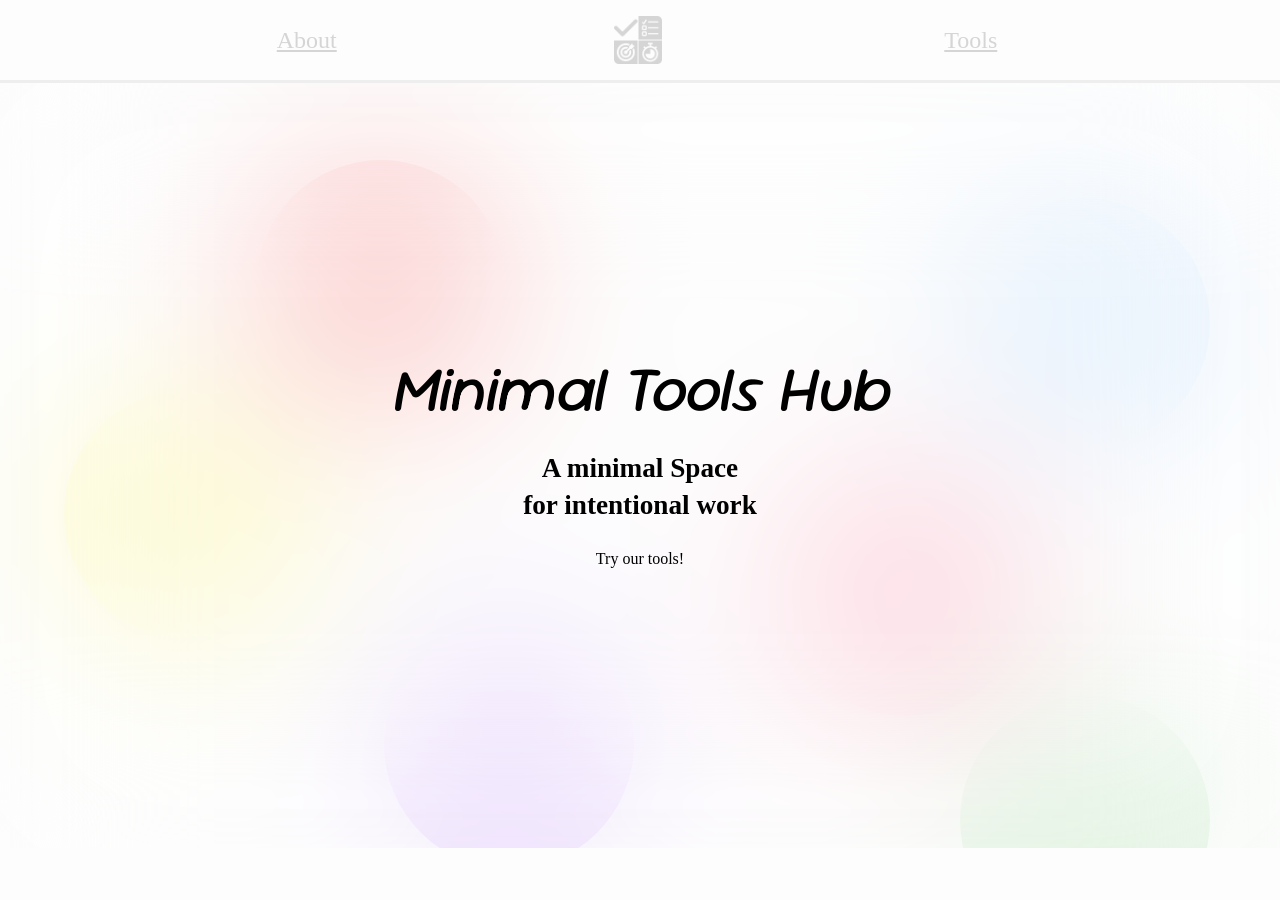
<file: index.html>
<!DOCTYPE html>
<html lang="en">

<head>
    <meta charset="UTF-8">
    <meta name="viewport" content="width=device-width, initial-scale=1.0">
    <title>Minimal tools hub</title>
    <link rel="icon" type="image/x-icon" href="logo.png">
    <link
        href="https://fonts.googleapis.com/css2?family=Jua&family=Sour+Gummy:ital,wght@0,100..900;1,100..900&display=swap"
        rel="stylesheet">

    <link rel="stylesheet" href="mth.css">
</head>

<body style="background-color:#fdfdfd;">

    <nav id="navnav">
        <a href="index.html" class="main-nav"> About</a>
        <img src="logo2.png" alt="logo" id="logo">
        <button id="tooos" popovertarget="tools-menu" class="main-nav"> Tools </button>

    </nav>
    <div id="tools-menu" popover>
        <menu id="menmen">
            <li style="list-style-image: url(checklist\ 1.png);"> <a href="checklist.html" class="tt">Checklist</a>
            </li>
            <li style="list-style-image: url(timer\ 1.png);"> <a href="timer.html" class="tt">Timer</a> </li>
            <li style="list-style-image: url(target\ 1.png);"> <a href="goalboard.html" class="tt">GoalsBoard</a> </li>

        </menu>
    </div>
    <div id="colours-moving">

       <div class="blocks" id="b1" style="background-color: #fc7373;"></div>
       <div class="blocks" id="b2" style="background-color: #b3d9ff;"></div>
       <div class="blocks" id="b3" style="background-color: #fff673;" ></div>
       <div class="blocks" id="b4"  style="background-color: #ff94ad;"></div>
       <div class="blocks" id="b5" style="background-color: #d6b3ff;" ></div>
       <div class="blocks" id="b6"  style="background-color: #b8e6b8;"></div>


        <div id="content">
            <label id="mth" class="title" >Minimal Tools Hub</label>
            <h2>A minimal Space</h2>
            <h2>for intentional work</h2>
            <p style="font-family: Copperplate,fantasy; font-size: 1rem;"> Try our tools!</p>
        </div>

    </div>

</body>

</html>
</file>
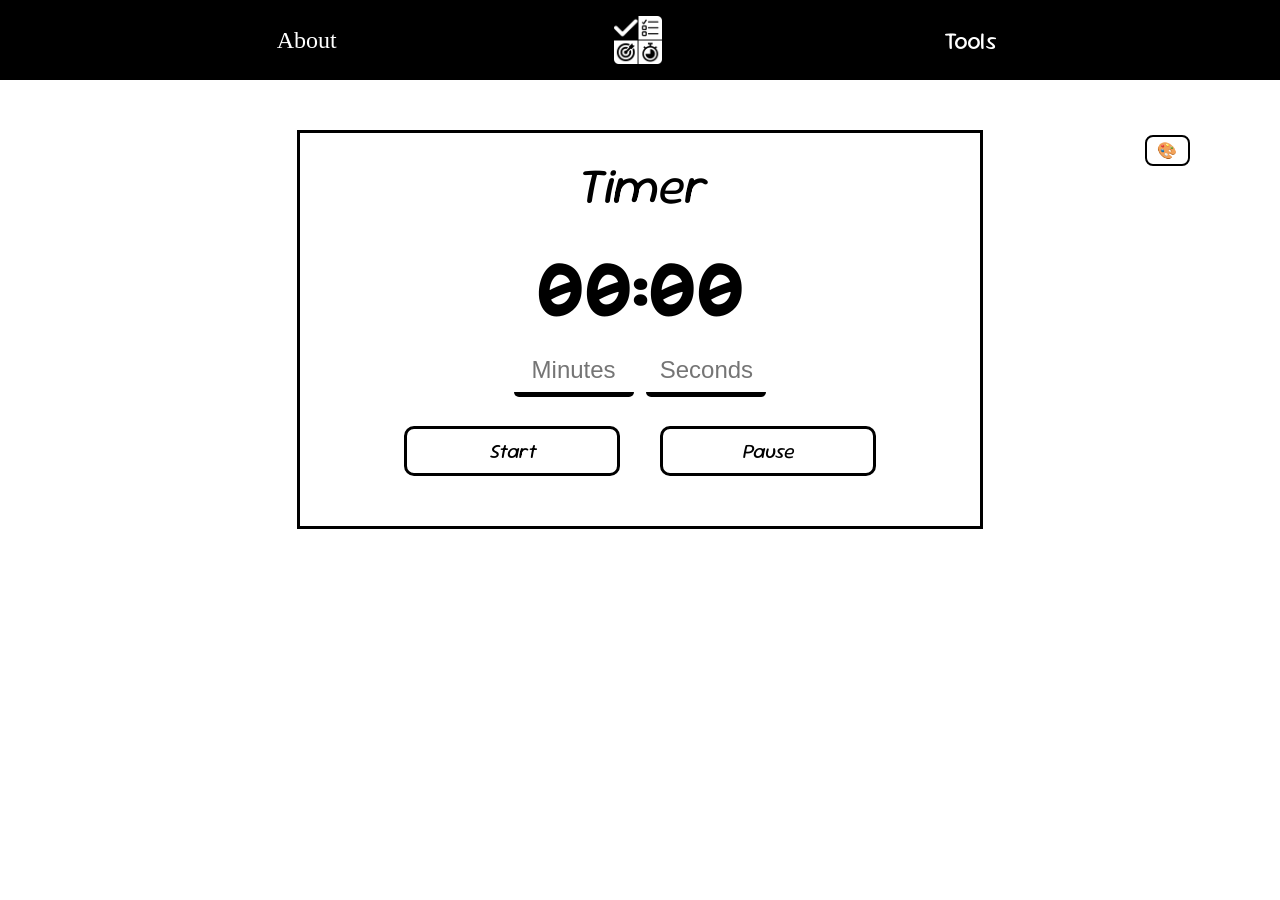
<file: timer.html>
<!DOCTYPE html>
<html lang="en">
<head>
    <meta charset="UTF-8">
    <meta name="viewport" content="width=device-width, initial-scale=1.0">
    <title>Timer</title>
<link rel="stylesheet" href="mth.css">
<link rel="icon" type="image/x-icon" href="logo.png">
<link href="https://fonts.googleapis.com/css2?family=Jua&family=Sour+Gummy:ital,wght@0,100..900;1,100..900&display=swap" rel="stylesheet">

</head>
<body>
    
<nav >
<a href="index.html"> About</a>
<img src="logo.png" alt="logo" id="logo">
<button id="toos" popovertarget="tools-menu"> Tools </button>
 
</nav>    
<div id="tools-menu" popover>
    <menu id="menmen">
     <li style="list-style-image: url(checklist\ 1.png);"> <a href="checklist.html" class="tt">Checklist</a> </li>
     <li style="list-style-image: url(timer\ 1.png);"> <a href="timer.html" class="tt">Timer</a> </li> 
    <li style="list-style-image: url(target\ 1.png);"> <a href="goalboard.html" class="tt">GoalsBoard</a> </li>   
 
    </menu> 
</div>
<select id="themeSelect">
  <option value="" selected>🎨</option>
  <option value="black">Black</option>
  <option value="pink">Pink</option>
  <option value="blue">Blue</option>
  <option value="green">Green</option>
  <option value="yellow">Yellow</option>
  <option value="red">Red</option>
  <option value="orange">Orange</option>
  <option value="brown">Brown/Beige</option>
  <option value="purple">Purple</option>
</select>  

<div id="paper">

<label class="title"> Timer </label> 
<span id="numbers"><h1 id="tim-min">00</h1><h1>:</h1><h1 id="tim-sec">00</h1></span>

<div id="inputs">
 <input type="number" id="min" class="timer-num" placeholder="Minutes">
 <input type="number" id="sec" class="timer-num" placeholder="Seconds">  
</div>

<span id="controls" ><button id="timer-start" onclick="startTimer()" class="buttons"> Start </button> <button id="pause-btn" onclick="togglePause()" class="buttons">Pause</button></span>



</body>  













<script>

let minutes = 0;
let seconds = 0;
let timerInterval = null; 


const user_minutes = document.getElementById("min");
const user_seconds = document.getElementById("sec");
const pauseButton = document.getElementById("pause-btn");


function isValidInput(min, sec) {
    
    if (Number(sec) > 60) {
        alert("Invalid. The seconds must be 60 or less.");
        return false;
    }
    
    if (Number(min) < 0 || Number(sec) < 0) {
        alert("Invalid. Time cannot be negative!");
        return false;
    }
    return true; 
}


function startTimer() {
    
    clearInterval(timerInterval);

    let inputMin = user_minutes.value;
    let inputSec = user_seconds.value;

   
    if (!isValidInput(inputMin, inputSec)) {
        return; 
    }

    
    minutes = Number(inputMin);
    seconds = Number(inputSec);

    
    if (pauseButton) {
        pauseButton.textContent = "Pause";
    }

    
    updateDisplay();

    
    timerInterval = setInterval(countdownRules, 1000);
}


function countdownRules() {
    
    if (minutes === 0 && seconds === 0) {
        clearInterval(timerInterval);
        alert("Time is up!");
        if (pauseButton) pauseButton.textContent = "Pause";
        return;
    } 
   
    else if (seconds === 0) {
        minutes = minutes - 1;
        seconds = 59;
    } 
    
    else {
        seconds = seconds - 1; 
    }

    
    updateDisplay();
}


function togglePause() {

    if (timerInterval === null && minutes === 0 && seconds === 0) return;

    if (pauseButton.textContent === "Pause") {
        
        clearInterval(timerInterval);   
        pauseButton.textContent = "Resume"; 
    } else {
        
        timerInterval = setInterval(countdownRules, 1000); 
        pauseButton.textContent = "Pause";  
    }
}


function updateDisplay() {
    document.getElementById("tim-min").textContent = minutes.toString().padStart(2, '0');
    document.getElementById("tim-sec").textContent = seconds.toString().padStart(2, '0');
}

const themes = {
  black: { bg: "white", border: "black", check:'white' },  
  pink: { bg: "#FFF1F1", border: "#dda6a9", check: 'pink' },
  blue: { bg: "#CBDCEB", border: "#809eb9", check: 'blue' },
  green: { bg: "#F1F3E0", border: "#A1BC98", check:'green' },
  yellow: { bg: "#FFF8DE", border: "#edca07dd", check:'yellow' },
  red: { bg: "#ff908a", border: "#BF1A1A", check:'red' },
  orange: { bg: "#F9B487", border: "#EF7722", check:'orange' },
  brown: { bg: "#E6D8C3", border: "#7B542F", check:'beige' },
  purple:{ bg: "#e9e2ff", border: "#8D5F8C", check:'purple' }
};

const select = document.getElementById("themeSelect");

select.addEventListener("change", (e) => {
  const theme = themes[e.target.value];
  if (!theme) return;  
  for (let key in theme) {
    document.documentElement.style.setProperty(`--${key}`, theme[key]);
  }

  localStorage.setItem("selectedTheme", e.target.value);

  select.value = "";

});

document.addEventListener("DOMContentLoaded", () => {
  const saved = localStorage.getItem("selectedTheme");
  if (saved && themes[saved]) {
    const theme = themes[saved];
    for (let key in theme) {
      document.documentElement.style.setProperty(`--${key}`, theme[key]);
    }
    select.value = saved;
  }

  select.value = "";
});

</script>
</file>
<file: mth.css>
/*general*/

:root {

    --bg: white;
    --border: black;
    --check: white;
    --temp: #809eb9;
    --tep2: #edca07dd;
    --te: #ff908a;
    --font: Copperplate, fantasy;

}

body {
    display: flex;
    flex-direction: column;
    justify-content: flex-start;
    align-items: center;
    min-height: 100vh;
    background: fixed;
    overflow: hidden;
    background-color: var(--bg);
    margin: auto;

}


nav {

    display: flex;
    flex-direction: row;
    align-items: center;
    justify-content: space-evenly;
    height: 5%;
    width: 100%;
    background-color: var(--border);
    padding: 1em 1em 1em 1em;
    font-size: 1rem;
    color: white;
}

a {
    text-decoration: none;
    color: white;
    font-family: var(--font);
    text-align: center;
    font-size: 1.5rem;

}

#logo {

    height: 3em;
    width: auto;

}

#toos {

    background-color: transparent;
    color: white;
    border: none;
    font-size: 1.5rem;
    font-family: var(--font);
    anchor-name: tools-but;
    font-family: Sour Gummy;

}

#tools-menu {
    position: absolute;
    position-anchor: tools-but;
    position-area: bottom center;
    background-color: rgb(255, 255, 255);
    border: none;
    border-radius: 5%;
    width: max-content;
    padding: 0.5em 0.5em 0.5em 0.5em;

}

.tt {
    color: black;
    text-align: center;
}

#menmen {
    display: flex;
    flex-direction: column;
    width: max-content;
    margin-right: 0.7em;
    gap: 10px;
    text-align: left;
    border-radius: 5%;
}



#themeSelect {

    position: absolute;
    top: 15%;
    right: 7%;
    z-index: 1000;
    appearance: none;
    padding: 5px 10px;
    border-radius: 8px;
    border: 2px solid var(--border);
    background-color: white;
    font-size: 1em;
    cursor: pointer;
    width: 45px;
    list-style: none;
    justify-self: right;
    ;
}


#themeSelect option {
    color: rgb(100, 100, 100);
    background-color: white;
    border: var(--border) 2px solid;

}

h1 {

    font-family: Sour Gummy;
    margin: -1%;

}


button, 
a, 
a:visited, 
.main-nav, 
#tooos {
    color: inherit; /* Forces the browser to use YOUR text color */
    -webkit-appearance: none; /* Strips out default iOS button skinning */
    appearance: none;
}



/*about*/


#navnav {

    background-color: transparent;
    border-top: 0px;
    border-left: 0px;
    border-right: 0px;
    border-bottom: 3px rgb(238, 238, 238) solid;
}

.main-nav {

    color: rgb(213, 213, 213);
    text-decoration: underline rgb(213, 213, 213);

}

#colours-moving{

    position: relative;
    width: 100%;
    height: 85vh; 
    overflow: hidden; 
    display: flex;
    align-items: center;
    justify-content: center;
    max-width: 110vw;

}

#colours-moving::before {
    content: '';
    position: absolute;
    top: 0; left: 0; right: 0; bottom: 0;
    backdrop-filter: blur(90px); 
    -webkit-backdrop-filter: blur(90px);
    z-index: 2; 
    pointer-events: none;
}

#content {

    display: flex;
    flex-direction: column;
    align-items: center;
    justify-content: center;
    margin: 50px;
    padding: 20px;
    z-index: 10;
    gap: 20px;
}

h2{

    margin: -7px;
    font-family: Copperplate,fantasy;
    font-size: 1.7rem;

}

#mth{

font-size: 4rem;

}

.blocks{

    position: absolute;
    z-index: 1;
   width: 250px;  
    height: 250px;
    border-radius: 50%;
    opacity: 0.35; 
    pointer-events: none;
    mix-blend-mode: multiply;
}

#b1{top: 10% ; left: 20% ; animation: driftOne 20s infinite alternate ease-in-out;} #b2{top: 15% ; left: 75% ; animation: driftThree 25s infinite alternate ease-in-out;} 
#b3{top: 40% ; left: 5% ; animation: driftThree 18s infinite alternate ease-in-out;} #b4{top: 50% ; left: 61% ;animation: driftTwo 22s infinite alternate ease-in-out;} 
#b5{top: 70%; left: 30% ; animation: driftTwo 20s infinite alternate ease-in-out;} #b6{top: 80% ; left: 75%; animation: driftOne 15s infinite alternate ease-in-out;}

@keyframes driftOne {
    0% { transform: translate(0, 0) scale(1); }
    100% { transform: translate(150px, 80px) scale(1.3); }
}

@keyframes driftTwo {
    0% { transform: translate(0, 0) scale(1.3); }
    100% { transform: translate(-120px, 140px) scale(0.8); }
}

@keyframes driftThree {
    0% { transform: translate(0, 0) scale(0.8); }
    100% { transform: translate(100px, -150px) scale(1.2); }
}

#tooos {

    background-color: transparent;
    color: #d5d5d5;
    border: none;
    font-size: 1.5rem;
    font-family: var(--font);
    anchor-name: tools-but;
    text-decoration: underline rgb(213, 213, 213);
}



/*Checklist*/
#paper {

    display: flex;
    flex-direction: column;
    justify-content: center;
    align-items: center;
    height: max-content;
    min-height: 100px;
    width: 50%;
    background-color: white;
    margin: 50px;
    padding: 20px;
    gap: 10px;
    border: var(--border) 3px solid;
}

#task-container {
    width: 100%;
    max-height: 60vh;
    overflow-y: auto;
}

.title {

    font-size: 50px;
    margin: 10px;
    margin-top: 0px;
    font-family: Sour Gummy;
    font-weight: 400;
    font-style: italic;

}

#taskInput {

    height: 30px;
    border: var(--border) 3px solid;
    width: 50%;
    padding: 8px 12px;
    border-radius: 10px;
    box-sizing: border-box;
    font-size: 1em;
    outline: none;
}

.buttons {

    height: 50px;
    border: var(--border) 3px solid;
    background-color: white;
    width: 50%;
    padding: 8px 12px;
    border-radius: 10px;
    box-sizing: border-box;
    font-size: 125%;
    outline: none;
    margin: 20px;
    margin-top: 0px;
    margin-bottom: 30px;
    font-family: Sour Gummy;
    font-weight: 400;
    font-style: italic;


}

#taskInput::placeholder {

    font-family: Sour Gummy;
    font-weight: 400;
    font-style: italic;

}

ul {

    list-style-type: none;

}

.list {

    width: 80%;
    display: inline-flex;
    flex-direction: row;
    align-items: center;
    justify-content: flex-start;
    margin: 10px;
    border-bottom: rgb(167, 166, 166) 2px solid;
    gap: 5%;

}

.task-check {

    transform: scale(1.25);
    background-color: rgba(255, 255, 255, 0.75);
    accent-color: var(--check);
    content: "/2713";
    border: var(--border) 3px solid;

}

.task-text {

    font-size: 150%;
    color: rgb(100, 100, 100);
    flex: 1;
    font-family: Sour Gummy;
    font-weight: 400;
    font-style: italic;


}

.trash-icon {
    background: none;
    background-color: none;
    border: none;
    font-size: 125%;
    width: auto;
    cursor: pointer;
}

/*Timer*/

#numbers {

    display: flex;
    flex-direction: row;
    align-items: center;
    justify-content: center;
    gap: 1.5%;
    font-size: 2.5rem;

}

.timer-num {

    height: 7%;
    border-top: 0px;
    border-left: 0px;
    border-right: 0px;
    border-bottom: 5px var(--border) solid;
    width: 15%;
    border-radius: 5px;
    padding: 8px 12px;
    font-size: 1.5em;
    text-align: center;


}

#inputs {
    display: flex;
    flex-direction: row;
    align-items: center;
    justify-content: center;
    gap: 2%;
    margin-bottom: 3%;
}

input::-webkit-outer-spin-button,
input::-webkit-inner-spin-button {
    -webkit-appearance: none;
    margin: 0;
}

input[type="number"] {

    -moz-appearance: textfield;

}

#controls {

    display: flex;
    flex-direction: row;
    align-items: center;
    justify-content: space-evenly;
    width: 80%;

}



/*Goalsboard*/

#page {
    width: 100%;
    height: 85vh;
    display: flex;
    flex-direction: column;
    align-items: center;
    justify-content: flex-start;
    padding-top: 20px;
}

#board {
    height: 70%;
    width: 70%;
    background-color: white;
    margin: 20px;
    padding: 20px;
    border: var(--border) 3px solid;
    position: relative;
}

.colorss {

    display: flex;
    justify-content: space-evenly;
    gap: 10px;
    align-items: center;
    align-content: center;
    flex-wrap: wrap;


}

/* Popup styles */
.popups {
    width: 100%;
    display: none;
    position: fixed;
    top: 0;
    left: 0;
    right: 0;
    bottom: 0;
    background-color: rgba(255, 255, 255, 0.5);
    border: 3px #4D7C8A solid;
    border-radius: 10px;
    z-index: 1000;
    justify-content: center;
    align-items: center;


}

.popups-content {

    display: flex;
    flex-direction: column;
    align-items: center;
    justify-content: space-evenly;
    gap: 5px;
    background: var(--bg);
    border: 5px var(--border) solid;
    padding: 10px;
    border-radius: 10px;
    text-align: center;
    width: 400px;
    height: 250px;
    position: relative;
    z-index: 1000;
}


#buttons {

    display: flex;
    flex-direction: row;
    justify-content: center;
    align-items: center;
    gap: 5px;

}

.note-content {
    display: flex;
    background: white;
    padding: 20px 30px;
    border-radius: 10px;
    width: 400px;
    box-shadow: 0 0 15px rgba(0, 0, 0, 0.3);
    text-align: left;
    position: relative;
}

.note-content p {
    margin-top: 10px;
}

.close-btn {
    float: right;
    font-size: 1.5rem;
    cursor: pointer;
    color: #000000;
}

#message {
    width: 80%;
    padding: 8px;
    font-size: 1rem;
    margin-top: 5px;
    border: var(--border) 3px solid;
}

#colorss label {
    margin-right: 12px;
    cursor: pointer;
}

/* Sticky note style */
.sticky-note {
    position: absolute;
    width: 150px;
    min-height: 100px;
    padding: 10px;
    box-sizing: border-box;
    border-radius: 8px;
    box-shadow: 2px 2px 5px rgba(0, 0, 0, 0.3);
    font-family: 'Segoe UI', Tahoma, Geneva, Verdana, sans-serif;
    word-wrap: break-word;
    user-select: none;
}

/* Note colors */
.white {
    background-color: #fff;
}

.pink {
    background-color: #ffd1dc;
}

.yellow {
    background-color: #fff9a6;
}

.blue {
    background-color: #b3d9ff;
}

.purple {
    background-color: #d6b3ff;
}

.beige {
    background-color: #f5f1dc;
}

.green {
    background-color: #b8e6b8;
}

.red {
    background-color: #fc7373;
}

/* Delete button */
.delete-note {
    position: absolute;
    top: 2px;
    right: 6px;
    color: rgb(0, 0, 0);
    font-weight: bold;
    cursor: pointer;
    font-size: 18px;
    user-select: none;
}
/* Phone edit*/
@media (max-width: 600px) {
    #paper {
        width: 300px;
        margin-top: 50%;
    }

    .timer-num {

        font-size: 0.8em;

    }


  #mth{

   font-size: 3.5rem;
   text-wrap: wrap;
   width:60%;
   text-align: center;

  }  

  h2{

    font-size: 1.5rem;

  }

  #colours-moving{
    
    width: 100vh;
    height: 100vh;
    overflow: hidden;
  }

  .blocks{

   height: 200px;
   width: 200px;


  }

  body{

    overflow: hidden;
  }

}
</file>
